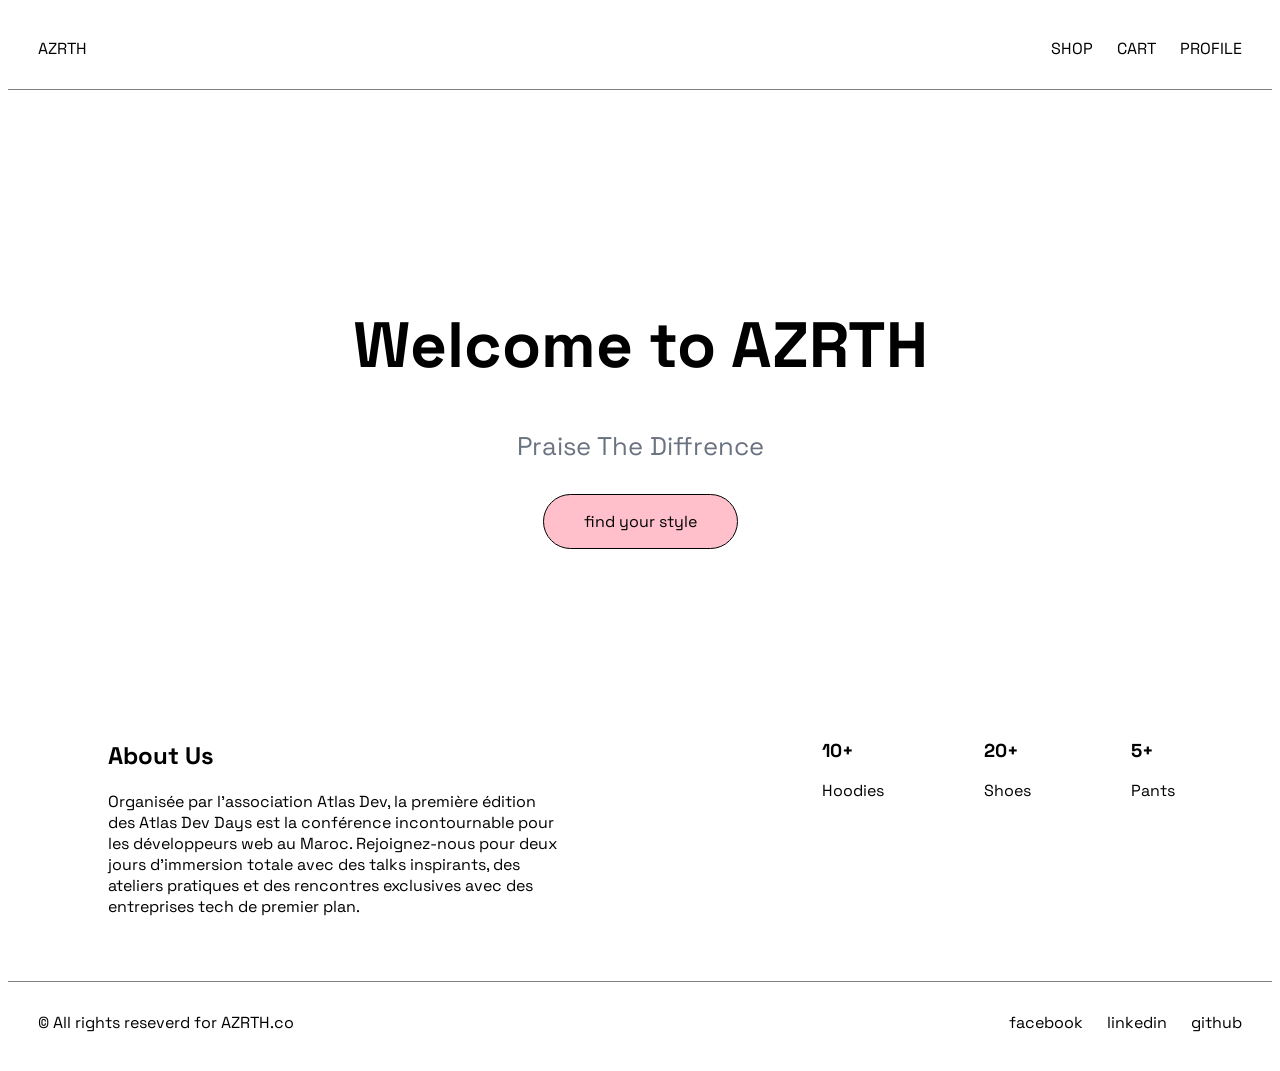
<file: index.html>
<!doctype html>
<html lang="en">
  <head>
    <meta charset="UTF-8" />
    <meta name="viewport" content="width=device-width, initial-scale=1.0" />
    <link rel="stylesheet" href="style.css" />
    <title>AZRTH</title>
  </head>
  <body>
    <header>
      <nav>
        <div class="logo">
          <a href="index.html">AZRTH</a>
        </div>
        <div class="tabs">
          <a href="shop.html">SHOP</a>
          <a href="cart.html">CART</a>
          <a href="profile.html">PROFILE</a>
        </div>
      </nav>
    </header>
    <main>
      <div class="hero">
        <h1>Welcome to AZRTH</h1>
        <p>Praise The Diffrence</p>
        <a href="shop.html">find your style</a>
      </div>
      <div class="details">
        <div class="about">
          <h2>About Us</h2>
          <p>
            Organisée par l'association Atlas Dev, la première édition des Atlas
            Dev Days est la conférence incontournable pour les développeurs web
            au Maroc. Rejoignez-nous pour deux jours d'immersion totale avec des
            talks inspirants, des ateliers pratiques et des rencontres
            exclusives avec des entreprises tech de premier plan.
          </p>
        </div>
        <div class="stock">
          <div class="genre">
            <h3>10+</h3>
            <p>Hoodies</p>
          </div>
          <div class="genre">
            <h3>20+</h3>
            <p>Shoes</p>
          </div>
          <div class="genre">
            <h3>5+</h3>
            <p>Pants</p>
          </div>
        </div>
      </div>
    </main>
    <footer>
      <div class="foty">
        <div class="rights">
          <span>&copy; All rights reseverd for AZRTH.co</span>
        </div>
        <div class="sites">
          <a href="https://www.facebook.com" target="_blank">facebook</a>
          <a href="https://www.linkedin.com" target="_blank">linkedin</a>
          <a href="https://www.github.com" target="_blank">github</a>
        </div>
      </div>
    </footer>
  </body>
</html>
</file>
<file: style.css>
@import url("https://fonts.googleapis.com/css2?family=Space+Grotesk:wght@400;500;600;700&display=swap");

:root {
  --text-muted: #6b7280;
}

body {
  font-family: "Space Grotesk", sans-serif;
}

nav {
  display: flex;
  justify-content: space-between;
  padding: 30px;
  border-bottom: 1px solid gray;
}

.tabs {
  display: flex;
  gap: 1.5rem;
}

a {
  text-decoration: none;
  color: black;
  transition: color 0.6s ease;
}

a:hover {
  color: pink;
}

.foty {
  display: flex;
  justify-content: space-between;
  padding: 30px;
  border-top: 1px solid gray;
  margin-top: 3rem;
}

.sites {
  display: flex;
  gap: 1.5rem;
}

main {
  min-height: 75vh;
}

.hero {
  display: flex;
  flex-direction: column;
  justify-content: center;
  align-items: center;
  height: 70vh;
}

.hero h1 {
  font-size: 4rem;
  margin-bottom: 1.2rem;
}

.hero p {
  font-size: 1.6rem;
  color: var(--text-muted);
  margin-bottom: 2rem;
}

.hero a {
  background-color: pink;
  padding: 1rem 2.5rem;
  border-radius: 50px;
  border: 1px solid black;
}

.details {
  display: flex;
  justify-content: space-between;
}

.stock {
  display: flex;
  width: 50vh;
  gap: 100px;
  margin-left: 100px;
}

.about {
  width: 50vh;
  margin-left: 100px;
}
</file>
